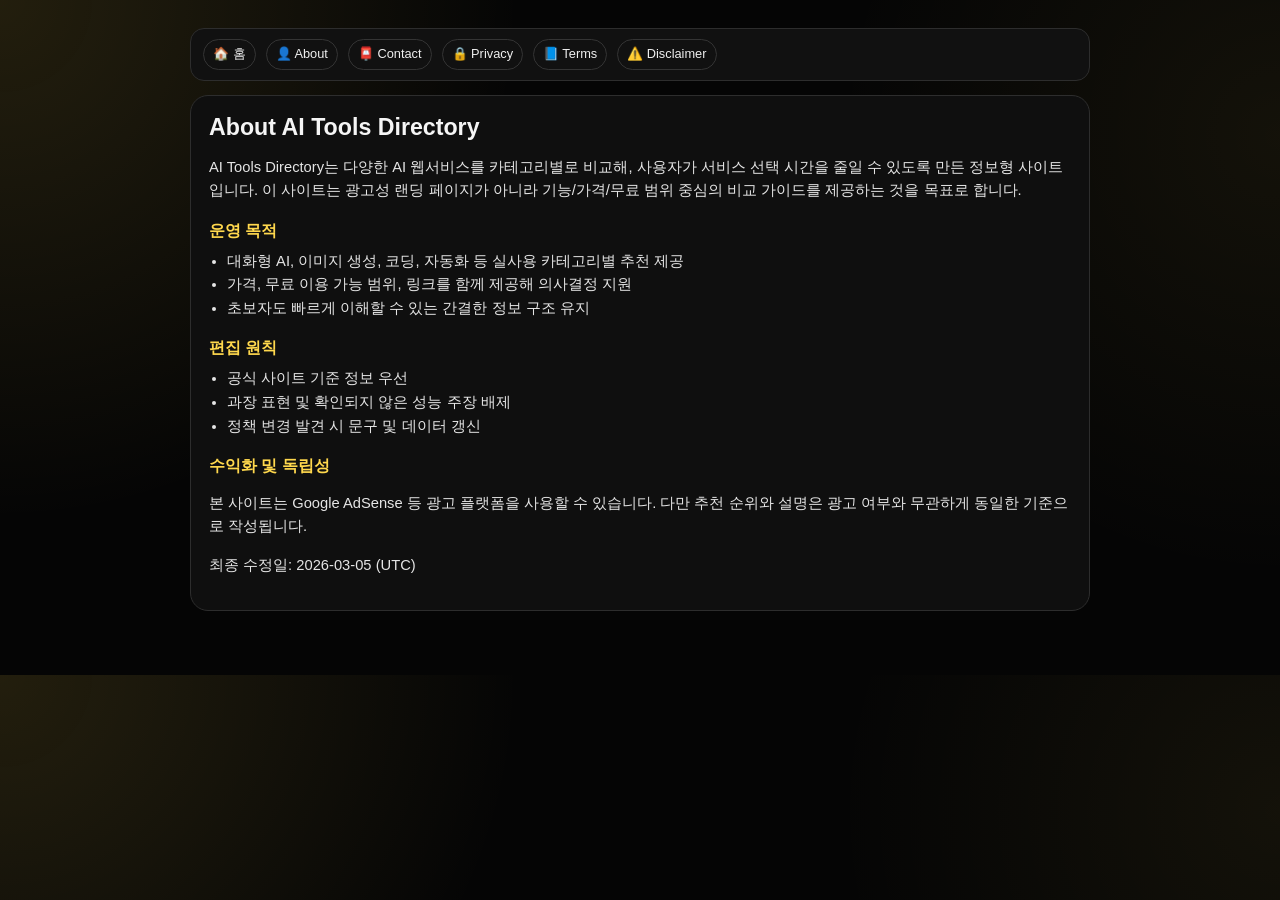
<file: about.html>
<!doctype html>
<html lang="ko">
<head>
  <meta charset="UTF-8" />
  <meta name="viewport" content="width=device-width, initial-scale=1.0" />
  <title>About | AI Tools Directory</title>
  <meta name="description" content="AI Tools Directory의 운영 목적, 편집 원칙, 업데이트 기준을 안내합니다." />
  <meta name="robots" content="index,follow" />
  <meta name="google-adsense-account" content="ca-pub-9194151925851653" />
  <link rel="canonical" href="https://glancing-kkm.github.io/AI-Tools/about.html" />
  <link href="/style.css" rel="stylesheet" />
</head>
<body>
  <main class="page policy-page">
    <nav class="topnav">
      <a href="/index.html">🏠 홈</a>
      <a href="/about.html">👤 About</a>
      <a href="/contact.html">📮 Contact</a>
      <a href="/privacy.html">🔒 Privacy</a>
      <a href="/terms.html">📘 Terms</a>
      <a href="/disclaimer.html">⚠️ Disclaimer</a>
    </nav>
    <article class="policy-article">
      <h1>About AI Tools Directory</h1>
      <p>AI Tools Directory는 다양한 AI 웹서비스를 카테고리별로 비교해, 사용자가 서비스 선택 시간을 줄일 수 있도록 만든 정보형 사이트입니다. 이 사이트는 광고성 랜딩 페이지가 아니라 기능/가격/무료 범위 중심의 비교 가이드를 제공하는 것을 목표로 합니다.</p>
      <h2>운영 목적</h2>
      <ul>
        <li>대화형 AI, 이미지 생성, 코딩, 자동화 등 실사용 카테고리별 추천 제공</li>
        <li>가격, 무료 이용 가능 범위, 링크를 함께 제공해 의사결정 지원</li>
        <li>초보자도 빠르게 이해할 수 있는 간결한 정보 구조 유지</li>
      </ul>
      <h2>편집 원칙</h2>
      <ul>
        <li>공식 사이트 기준 정보 우선</li>
        <li>과장 표현 및 확인되지 않은 성능 주장 배제</li>
        <li>정책 변경 발견 시 문구 및 데이터 갱신</li>
      </ul>
      <h2>수익화 및 독립성</h2>
      <p>본 사이트는 Google AdSense 등 광고 플랫폼을 사용할 수 있습니다. 다만 추천 순위와 설명은 광고 여부와 무관하게 동일한 기준으로 작성됩니다.</p>
      <p>최종 수정일: 2026-03-05 (UTC)</p>
    </article>
  </main>
</body>
</html>
</file>
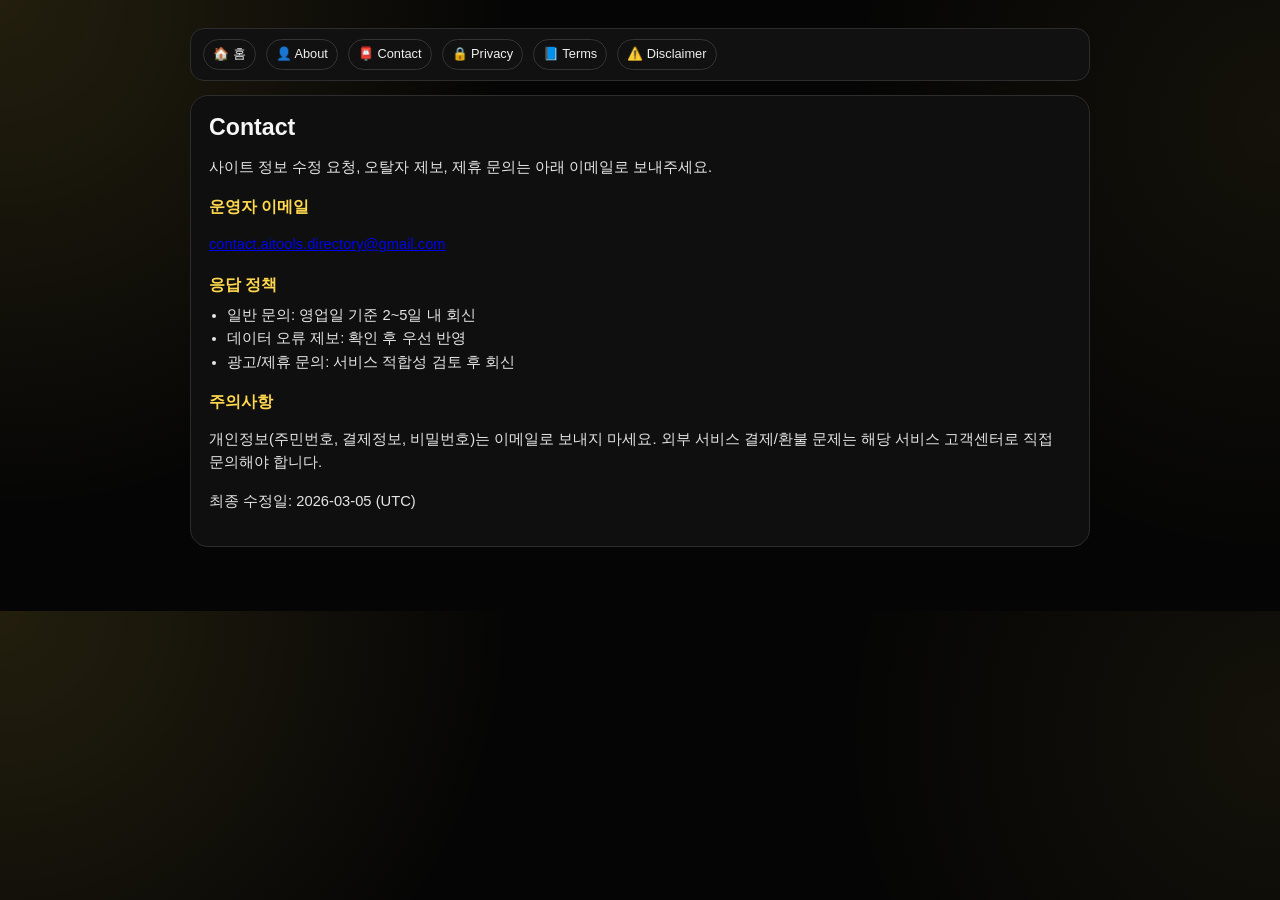
<file: contact.html>
<!doctype html>
<html lang="ko">
<head>
  <meta charset="UTF-8" />
  <meta name="viewport" content="width=device-width, initial-scale=1.0" />
  <title>Contact | AI Tools Directory</title>
  <meta name="description" content="AI Tools Directory 문의 및 제휴 제안 안내 페이지입니다." />
  <meta name="robots" content="index,follow" />
  <meta name="google-adsense-account" content="ca-pub-9194151925851653" />
  <link rel="canonical" href="https://glancing-kkm.github.io/AI-Tools/contact.html" />
  <link href="/style.css" rel="stylesheet" />
</head>
<body>
  <main class="page policy-page">
    <nav class="topnav">
      <a href="/index.html">🏠 홈</a>
      <a href="/about.html">👤 About</a>
      <a href="/contact.html">📮 Contact</a>
      <a href="/privacy.html">🔒 Privacy</a>
      <a href="/terms.html">📘 Terms</a>
      <a href="/disclaimer.html">⚠️ Disclaimer</a>
    </nav>
    <article class="policy-article">
      <h1>Contact</h1>
      <p>사이트 정보 수정 요청, 오탈자 제보, 제휴 문의는 아래 이메일로 보내주세요.</p>
      <h2>운영자 이메일</h2>
      <p><a href="mailto:contact.aitools.directory@gmail.com">contact.aitools.directory@gmail.com</a></p>
      <h2>응답 정책</h2>
      <ul>
        <li>일반 문의: 영업일 기준 2~5일 내 회신</li>
        <li>데이터 오류 제보: 확인 후 우선 반영</li>
        <li>광고/제휴 문의: 서비스 적합성 검토 후 회신</li>
      </ul>
      <h2>주의사항</h2>
      <p>개인정보(주민번호, 결제정보, 비밀번호)는 이메일로 보내지 마세요. 외부 서비스 결제/환불 문제는 해당 서비스 고객센터로 직접 문의해야 합니다.</p>
      <p>최종 수정일: 2026-03-05 (UTC)</p>
    </article>
  </main>
</body>
</html>
</file>
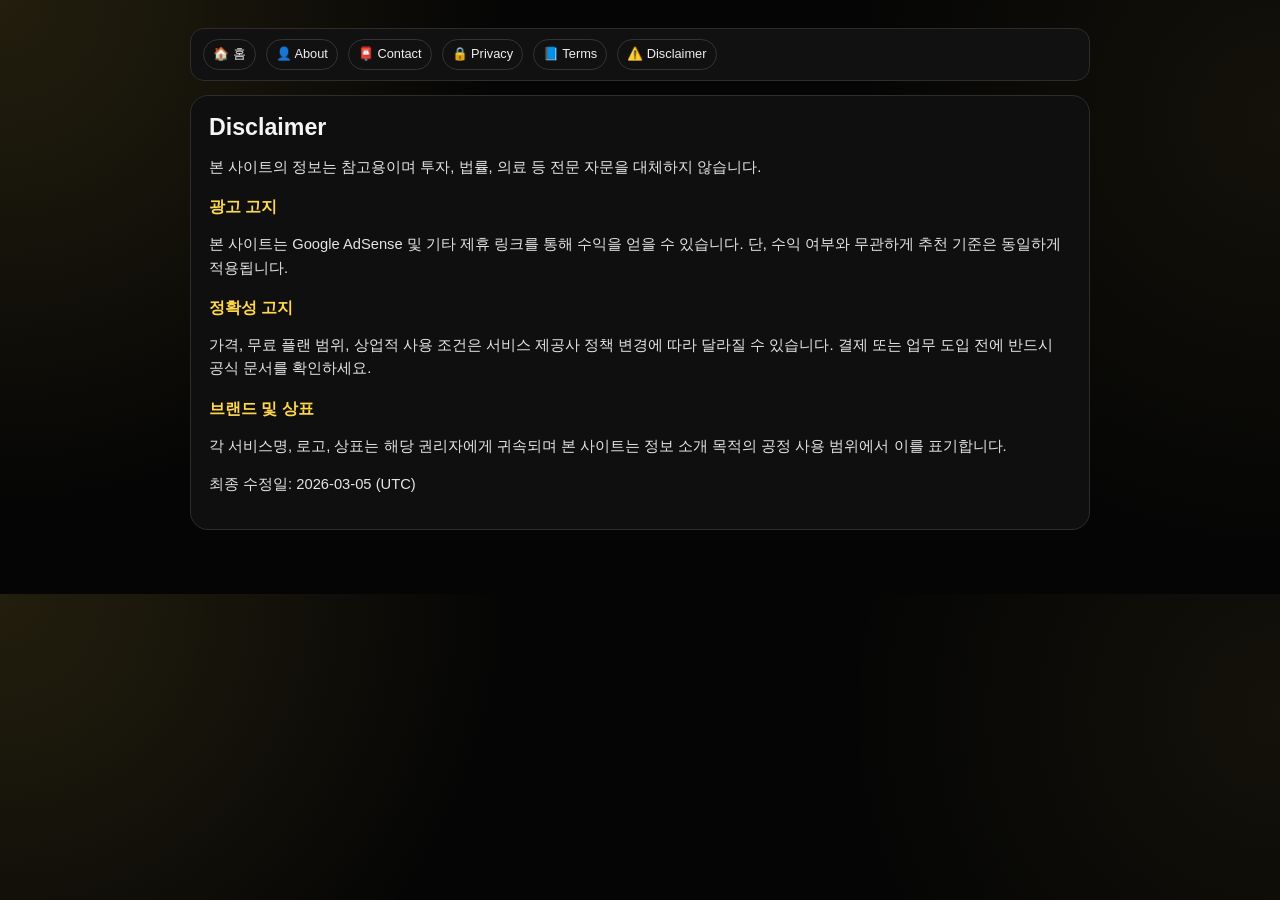
<file: disclaimer.html>
<!doctype html>
<html lang="ko">
<head>
  <meta charset="UTF-8" />
  <meta name="viewport" content="width=device-width, initial-scale=1.0" />
  <title>Disclaimer | AI Tools Directory</title>
  <meta name="description" content="AI Tools Directory의 면책 및 광고 고지 안내 페이지입니다." />
  <meta name="robots" content="index,follow" />
  <meta name="google-adsense-account" content="ca-pub-9194151925851653" />
  <link rel="canonical" href="https://glancing-kkm.github.io/AI-Tools/disclaimer.html" />
  <link href="/style.css" rel="stylesheet" />
</head>
<body>
  <main class="page policy-page">
    <nav class="topnav">
      <a href="/index.html">🏠 홈</a>
      <a href="/about.html">👤 About</a>
      <a href="/contact.html">📮 Contact</a>
      <a href="/privacy.html">🔒 Privacy</a>
      <a href="/terms.html">📘 Terms</a>
      <a href="/disclaimer.html">⚠️ Disclaimer</a>
    </nav>
    <article class="policy-article">
      <h1>Disclaimer</h1>
      <p>본 사이트의 정보는 참고용이며 투자, 법률, 의료 등 전문 자문을 대체하지 않습니다.</p>
      <h2>광고 고지</h2>
      <p>본 사이트는 Google AdSense 및 기타 제휴 링크를 통해 수익을 얻을 수 있습니다. 단, 수익 여부와 무관하게 추천 기준은 동일하게 적용됩니다.</p>
      <h2>정확성 고지</h2>
      <p>가격, 무료 플랜 범위, 상업적 사용 조건은 서비스 제공사 정책 변경에 따라 달라질 수 있습니다. 결제 또는 업무 도입 전에 반드시 공식 문서를 확인하세요.</p>
      <h2>브랜드 및 상표</h2>
      <p>각 서비스명, 로고, 상표는 해당 권리자에게 귀속되며 본 사이트는 정보 소개 목적의 공정 사용 범위에서 이를 표기합니다.</p>
      <p>최종 수정일: 2026-03-05 (UTC)</p>
    </article>
  </main>
</body>
</html>
</file>
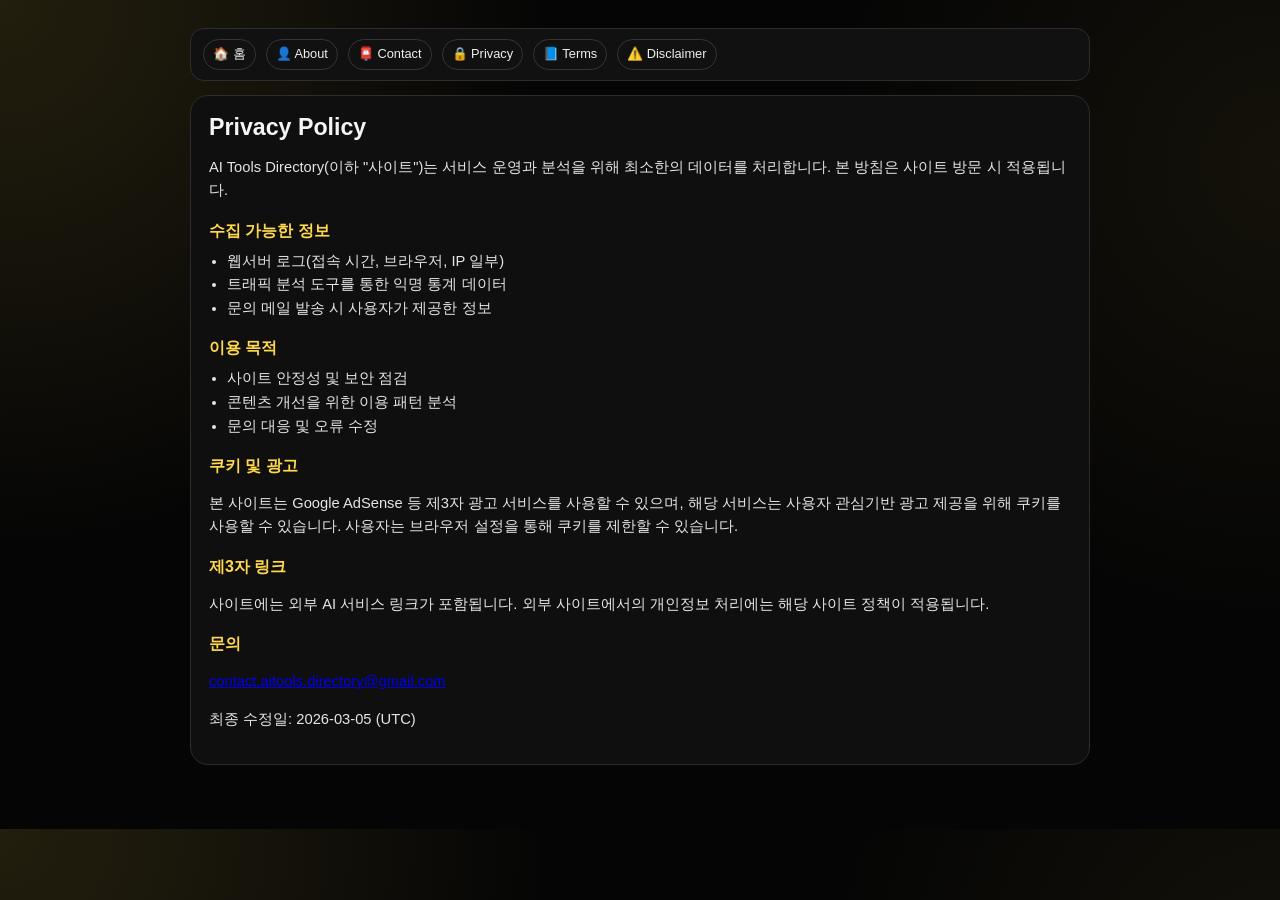
<file: privacy.html>
<!doctype html>
<html lang="ko">
<head>
  <meta charset="UTF-8" />
  <meta name="viewport" content="width=device-width, initial-scale=1.0" />
  <title>Privacy Policy | AI Tools Directory</title>
  <meta name="description" content="AI Tools Directory 개인정보 처리방침 안내 페이지입니다." />
  <meta name="robots" content="index,follow" />
  <meta name="google-adsense-account" content="ca-pub-9194151925851653" />
  <link rel="canonical" href="https://glancing-kkm.github.io/AI-Tools/privacy.html" />
  <link href="/style.css" rel="stylesheet" />
</head>
<body>
  <main class="page policy-page">
    <nav class="topnav">
      <a href="/index.html">🏠 홈</a>
      <a href="/about.html">👤 About</a>
      <a href="/contact.html">📮 Contact</a>
      <a href="/privacy.html">🔒 Privacy</a>
      <a href="/terms.html">📘 Terms</a>
      <a href="/disclaimer.html">⚠️ Disclaimer</a>
    </nav>
    <article class="policy-article">
      <h1>Privacy Policy</h1>
      <p>AI Tools Directory(이하 "사이트")는 서비스 운영과 분석을 위해 최소한의 데이터를 처리합니다. 본 방침은 사이트 방문 시 적용됩니다.</p>
      <h2>수집 가능한 정보</h2>
      <ul>
        <li>웹서버 로그(접속 시간, 브라우저, IP 일부)</li>
        <li>트래픽 분석 도구를 통한 익명 통계 데이터</li>
        <li>문의 메일 발송 시 사용자가 제공한 정보</li>
      </ul>
      <h2>이용 목적</h2>
      <ul>
        <li>사이트 안정성 및 보안 점검</li>
        <li>콘텐츠 개선을 위한 이용 패턴 분석</li>
        <li>문의 대응 및 오류 수정</li>
      </ul>
      <h2>쿠키 및 광고</h2>
      <p>본 사이트는 Google AdSense 등 제3자 광고 서비스를 사용할 수 있으며, 해당 서비스는 사용자 관심기반 광고 제공을 위해 쿠키를 사용할 수 있습니다. 사용자는 브라우저 설정을 통해 쿠키를 제한할 수 있습니다.</p>
      <h2>제3자 링크</h2>
      <p>사이트에는 외부 AI 서비스 링크가 포함됩니다. 외부 사이트에서의 개인정보 처리에는 해당 사이트 정책이 적용됩니다.</p>
      <h2>문의</h2>
      <p><a href="mailto:contact.aitools.directory@gmail.com">contact.aitools.directory@gmail.com</a></p>
      <p>최종 수정일: 2026-03-05 (UTC)</p>
    </article>
  </main>
</body>
</html>
</file>
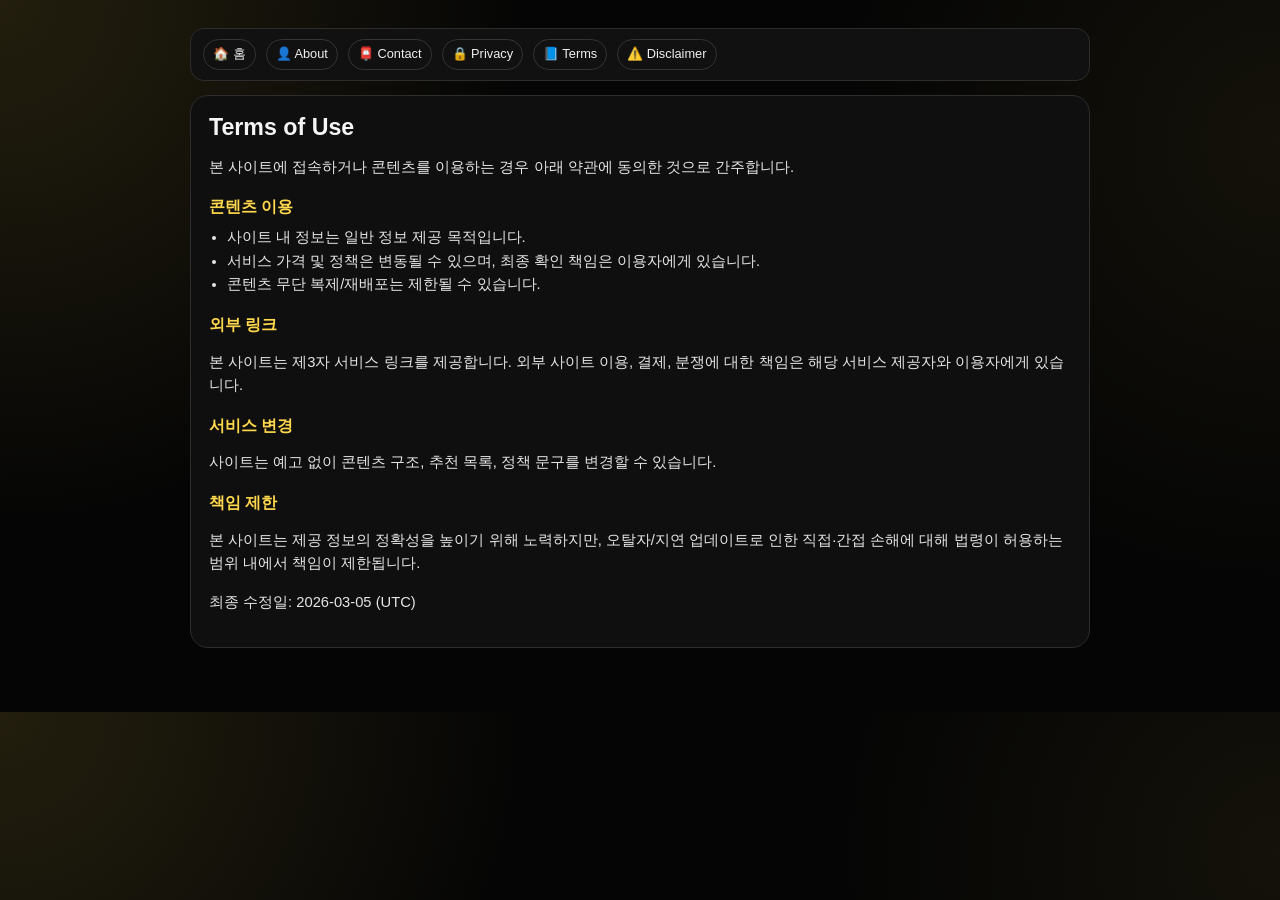
<file: terms.html>
<!doctype html>
<html lang="ko">
<head>
  <meta charset="UTF-8" />
  <meta name="viewport" content="width=device-width, initial-scale=1.0" />
  <title>Terms of Use | AI Tools Directory</title>
  <meta name="description" content="AI Tools Directory 이용약관 안내 페이지입니다." />
  <meta name="robots" content="index,follow" />
  <meta name="google-adsense-account" content="ca-pub-9194151925851653" />
  <link rel="canonical" href="https://glancing-kkm.github.io/AI-Tools/terms.html" />
  <link href="/style.css" rel="stylesheet" />
</head>
<body>
  <main class="page policy-page">
    <nav class="topnav">
      <a href="/index.html">🏠 홈</a>
      <a href="/about.html">👤 About</a>
      <a href="/contact.html">📮 Contact</a>
      <a href="/privacy.html">🔒 Privacy</a>
      <a href="/terms.html">📘 Terms</a>
      <a href="/disclaimer.html">⚠️ Disclaimer</a>
    </nav>
    <article class="policy-article">
      <h1>Terms of Use</h1>
      <p>본 사이트에 접속하거나 콘텐츠를 이용하는 경우 아래 약관에 동의한 것으로 간주합니다.</p>
      <h2>콘텐츠 이용</h2>
      <ul>
        <li>사이트 내 정보는 일반 정보 제공 목적입니다.</li>
        <li>서비스 가격 및 정책은 변동될 수 있으며, 최종 확인 책임은 이용자에게 있습니다.</li>
        <li>콘텐츠 무단 복제/재배포는 제한될 수 있습니다.</li>
      </ul>
      <h2>외부 링크</h2>
      <p>본 사이트는 제3자 서비스 링크를 제공합니다. 외부 사이트 이용, 결제, 분쟁에 대한 책임은 해당 서비스 제공자와 이용자에게 있습니다.</p>
      <h2>서비스 변경</h2>
      <p>사이트는 예고 없이 콘텐츠 구조, 추천 목록, 정책 문구를 변경할 수 있습니다.</p>
      <h2>책임 제한</h2>
      <p>본 사이트는 제공 정보의 정확성을 높이기 위해 노력하지만, 오탈자/지연 업데이트로 인한 직접·간접 손해에 대해 법령이 허용하는 범위 내에서 책임이 제한됩니다.</p>
      <p>최종 수정일: 2026-03-05 (UTC)</p>
    </article>
  </main>
</body>
</html>
</file>
<file: style.css>
:root {
  --bg: #050505;
  --panel: #101010;
  --panel-2: #171717;
  --text: #f5f5f5;
  --muted: #b8b8b8;
  --line: #2d2d2d;
  --accent: #ffd84d;
  --accent-2: #ffec99;
}

* {
  box-sizing: border-box;
}

body {
  margin: 0;
  color: var(--text);
  background:
    radial-gradient(circle at 0% 0%, rgba(255, 216, 77, 0.12), transparent 36%),
    radial-gradient(circle at 100% 20%, rgba(255, 216, 77, 0.06), transparent 32%),
    var(--bg);
  font-family: "Pretendard", "Noto Sans KR", "Apple SD Gothic Neo", sans-serif;
}

body {
  top: 0 !important;
}

.page {
  width: min(1220px, 92vw);
  margin: 28px auto 64px;
}

.topnav {
  border: 1px solid var(--line);
  border-radius: 14px;
  padding: 10px 12px;
  background: #111;
  display: flex;
  flex-wrap: wrap;
  gap: 10px;
}

.topnav a {
  color: #efefef;
  text-decoration: none;
  font-size: 0.8rem;
  padding: 6px 9px;
  border: 1px solid #343434;
  border-radius: 999px;
  white-space: nowrap;
}

.topnav a:hover {
  color: #111;
  background: var(--accent);
  border-color: var(--accent);
}


.hero {
  margin-top: 14px;
  border: 1px solid var(--line);
  border-radius: 20px;
  padding: 28px 24px;
  background: linear-gradient(135deg, #0b0b0b, #151515);
}

.eyebrow {
  margin: 0 0 8px;
  letter-spacing: 0.08em;
  color: var(--accent);
  font-weight: 700;
  font-size: 0.82rem;
}

h1 {
  margin: 0;
  font-size: clamp(1.1rem, 2vw, 1.55rem);
  white-space: nowrap;
  overflow: hidden;
  text-overflow: ellipsis;
}

.subtitle {
  margin: 8px 0 6px;
  line-height: 1.3;
  color: var(--muted);
  font-size: 0.87rem;
  white-space: nowrap;
  overflow: hidden;
  text-overflow: ellipsis;
}

.highlight {
  color: var(--accent);
  font-weight: 700;
}

.meta {
  margin: 0;
  font-size: 0.8rem;
  color: #d6d6d6;
  white-space: nowrap;
  overflow: hidden;
  text-overflow: ellipsis;
}

.toolbar,
.content {
  margin-top: 18px;
  border: 1px solid var(--line);
  border-radius: 18px;
  padding: 18px;
  background: var(--panel);
}

h2 {
  margin: 0 0 12px;
  font-size: 1.05rem;
}

.chips {
  display: flex;
  flex-wrap: wrap;
  gap: 8px;
}

.chip {
  border: 1px solid #3b3b3b;
  background: #151515;
  color: #efefef;
  border-radius: 999px;
  padding: 8px 12px;
  font-size: 0.88rem;
  cursor: pointer;
  white-space: nowrap;
}

.chip.active {
  background: var(--accent);
  border-color: var(--accent);
  color: #111;
  font-weight: 700;
}

.cards {
  display: grid;
  grid-template-columns: repeat(auto-fit, minmax(330px, 1fr));
  gap: 14px;
}

.card {
  border: 1px solid var(--line);
  border-radius: 16px;
  padding: 14px;
  background: linear-gradient(170deg, var(--panel-2), #0f0f0f 82%);
  display: flex;
  flex-direction: column;
  gap: 10px;
}

.head {
  display: flex;
  gap: 10px;
  align-items: center;
}

.logo {
  width: 34px;
  height: 34px;
  border-radius: 8px;
  border: 1px solid #3a3a3a;
  background: #fff;
}

.name-wrap h3 {
  margin: 0;
  font-size: 0.95rem;
  white-space: nowrap;
  overflow: hidden;
  text-overflow: ellipsis;
}

.tag {
  display: inline-block;
  margin-top: 4px;
  font-size: 0.69rem;
  padding: 3px 8px;
  border-radius: 999px;
  background: rgba(255, 216, 77, 0.17);
  color: var(--accent-2);
  white-space: nowrap;
  max-width: 230px;
  overflow: hidden;
  text-overflow: ellipsis;
}

.meta-row {
  margin: 0;
  color: #e7e7e7;
  line-height: 1.4;
  font-size: 0.77rem;
  white-space: nowrap;
  overflow: hidden;
  text-overflow: ellipsis;
}

.meta-row b {
  color: var(--accent);
  margin-right: 4px;
}

.actions {
  margin-top: auto;
}

.btn {
  display: inline-block;
  text-decoration: none;
  padding: 8px 12px;
  border-radius: 10px;
  border: 1px solid var(--accent);
  background: #121212;
  color: var(--accent);
  font-weight: 700;
  font-size: 0.78rem;
  white-space: nowrap;
}

.note {
  margin-top: 16px;
  color: #c5c5c5;
  font-size: 0.76rem;
  line-height: 1.3;
  white-space: nowrap;
  overflow: hidden;
  text-overflow: ellipsis;
}

.controls {
  margin-top: 12px;
  display: grid;
  grid-template-columns: 1fr 180px;
  gap: 8px;
}

.combo-list {
  display: grid;
  grid-template-columns: repeat(auto-fit, minmax(280px, 1fr));
  gap: 10px;
}

.combo-card {
  border: 1px solid #343434;
  border-radius: 12px;
  background: #121212;
  padding: 10px;
}

.combo-name {
  margin: 0;
  color: var(--accent);
  font-size: 0.82rem;
  font-weight: 700;
  white-space: nowrap;
  overflow: hidden;
  text-overflow: ellipsis;
}

.combo-why {
  margin: 6px 0 0;
  color: #d7d7d7;
  font-size: 0.78rem;
  white-space: nowrap;
  overflow: hidden;
  text-overflow: ellipsis;
}

.policy-box {
  margin-top: 18px;
  border: 1px solid var(--line);
  border-radius: 18px;
  padding: 16px;
  background: #0f0f0f;
}

.policy-box h2 {
  margin: 0 0 10px;
}

.policy-box p {
  margin: 0 0 8px;
  color: #ddd;
  font-size: 0.9rem;
  line-height: 1.5;
}

.policy-box p:last-child {
  margin-bottom: 0;
}

.footer {
  margin-top: 18px;
  border-top: 1px solid #2f2f2f;
  padding-top: 16px;
}

.footer p {
  margin: 0 0 8px;
  color: #bcbcbc;
  font-size: 0.82rem;
}

.footer a {
  color: var(--accent);
  text-decoration: none;
}

.policy-page {
  width: min(900px, 92vw);
}

.policy-article {
  margin-top: 14px;
  border: 1px solid var(--line);
  border-radius: 18px;
  padding: 18px;
  background: #0f0f0f;
}

.policy-article h1 {
  white-space: normal;
  overflow: visible;
  text-overflow: clip;
  font-size: 1.45rem;
  margin-bottom: 10px;
}

.policy-article h2 {
  margin-top: 18px;
  margin-bottom: 8px;
  color: var(--accent);
  font-size: 1rem;
}

.policy-article p,
.policy-article li {
  font-size: 0.92rem;
  color: #e5e5e5;
  line-height: 1.6;
}

.policy-article ul {
  margin: 0;
  padding-left: 18px;
}

.control-input,
.control-select {
  width: 100%;
  border-radius: 10px;
  border: 1px solid #3c3c3c;
  background: #141414;
  color: #f3f3f3;
  padding: 9px 11px;
  font-size: 0.82rem;
}

.control-input::placeholder {
  color: #9d9d9d;
}

@media (max-width: 680px) {
  .page {
    width: 94vw;
    margin-top: 14px;
  }

  .hero,
  .toolbar,
  .content {
    border-radius: 14px;
    padding: 14px;
  }

  .cards {
    grid-template-columns: 1fr;
  }

  .controls {
    grid-template-columns: 1fr;
  }

  .combo-list {
    grid-template-columns: 1fr;
  }

  .topnav {
    gap: 8px;
  }

}
</file>
